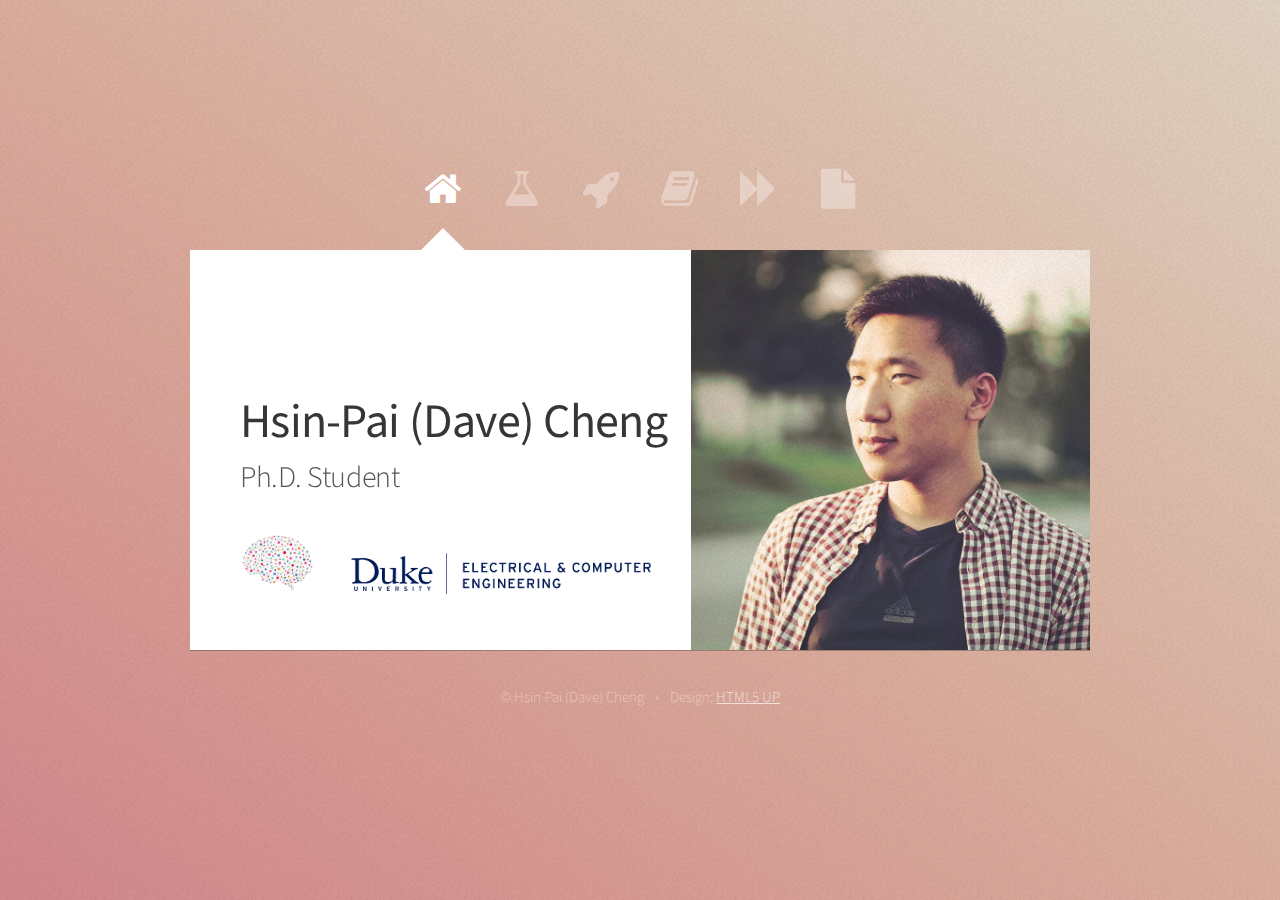
<file: index.html>
<!DOCTYPE HTML>
<!--
	Astral by HTML5 UP
	html5up.net | @ajlkn
	Free for personal and commercial use under the CCA 3.0 license (html5up.net/license)
-->
<html>
	<head>
		<title>Homepage of Hsin-Pai (Dave) Cheng</title>
		<meta charset="utf-8" />
		<meta name="viewport" content="width=device-width, initial-scale=1" />
		<!--[if lte IE 8]><script src="assets/js/ie/html5shiv.js"></script><![endif]-->
		<link rel="stylesheet" href="assets/css/main.css" />
        <noscript><link rel="stylesheet" href="assets/css/noscript.css" /></noscript>
        <link rel="stylesheet" href="https://stackpath.bootstrapcdn.com/bootstrap/4.1.3/css/bootstrap.min.css" integrity="sha384-MCw98/SFnGE8fJT3GXwEOngsV7Zt27NXFoaoApmYm81iuXoPkFOJwJ8ERdknLPMO" crossorigin="anonymous">
		<!--[if lte IE 8]><link rel="stylesheet" href="assets/css/ie8.css" /><![endif]-->
		<script>
		(function(i,s,o,g,r,a,m){i['GoogleAnalyticsObject']=r;i[r]=i[r]||function(){
			(i[r].q=i[r].q||[]).push(arguments)},i[r].l=1*new Date();a=s.createElement(o),
			m=s.getElementsByTagName(o)[0];a.async=1;a.src=g;m.parentNode.insertBefore(a,m)
		})(window,document,'script','https://www.google-analytics.com/analytics.js','ga');

		ga('create', 'UA-97664393-1', 'auto');
		ga('send', 'pageview');

		</script>
	</head>
	<body>

		<!-- Wrapper-->
			<div id="wrapper">

				<!-- Nav -->
					<nav id="nav">
						<a href="#me" class="icon fa-home active"><span>Home</span></a>
						<a href="#research" class="icon fa-flask"><span>Research</span></a>
						<a href="#competition" class="icon fa-rocket"><span>Competition</span></a>
						<a href="#pub" class="icon fa-book"><span>Publication</span></a>
						<a href="#ongoing" class="icon fa-forward"><span>Ongoing Work</span></a>
						<a href="#cv" class="icon fa-file"><span>CV</span></a>



						<!-- <a href="#" class="icon fa-twitter"><span>Twitter</span></a> -->
					</nav>

				<!-- Main -->
					<div id="main">

						<!-- Me -->
							<article id="me" class="panel">
								<header>
									<h1>Hsin-Pai (Dave) Cheng</h1>
									<p>
										Ph.D. Student
										<br>
										<br>
                                        <a href="http://cei.pratt.duke.edu" target="_blank"><img src="images/brain.png" alt="Duke Center of Evolutionary Intelligence" class="1u 12u$(mobile)" style="margin-right: 30px"></a>
                                        <a href="https://ece.duke.edu" target="_blank"><img src="images/ECE-Logo-RGB-Horizontal-Blue.png" alt="ECE, Duke University" class="4u 12u$(mobile)"></a>
									</p>
								</header>
								<a href="#research" class="jumplink pic">
									<img src="images/me.jpg" alt="" />
								</a>
							</article>

						<!-- Research -->
							<article id="research" class="panel">
								<header>
                                    <h2>News</h2>
                                    <p>
																				11/2018 - Our work on decentralized privacy preserving is accepted by NIPS'18 PPML Workshop!<br>
																				11/2018 - Our work on Compress Deep Neural Network is accepted by NIPS'18 CDNNRIA Workshop as <b>spotlight presentation</b>!<br>
                                        10/2018 - Our latest work with DNN quantization is on <a href="https://arxiv.org/pdf/1810.10351.pdf">arXiv</a>!<br>

                                    </p>
								</header>
								<header>
									<h2>Research Projects</h2>
								</header>
								<p>
                                     My research is machine learning and its applications. I am focusing on efficient deep learning on the edge, optimization algorithms for distributed machine learning, machine learning privacy and security.<br>

                                </p>
                                <br>

                            </article>

						<!-- Competition -->
							<article id="competition" class="panel">
								<header>
									<h2>Competition</h2>
								</header>
								<section>
									<div class="row">
										<div class="4u 12u$(mobile)">
											<a href="#" class="image fit"><img src="images/lpirc.jpg" alt=""></a>
										</div>
										<div class="8u 12u$(mobile)">
											<h3>Low Power Image Recognition Challenge (LPIRC) at CVPR</h3>
                                            <p>In 2017, I won the special prize of track 3 at Low Power Image Recognition Challenge (LPIRC) @ CVPR2017.</p>
                                            <p>In 2018, a direct a team of undergrads to participate LPIRC 2018 at CVPR and we won 3rd place of track 2.</p>
											<p>Our team name is newwhitecheng (which is my github username). For more details please see the <a href="https://arxiv.org/abs/1810.01732">arXiv paper</a>.</p>
										</div>
									</div>
									<div class="row">
										<div class="4u 12u$(mobile)">
											<a href="#" class="image fit"><img src="images/kaggle-logo-transparent.png" alt=""></a>
										</div>
										<div class="8u 12u$(mobile)">
											<h3>Duke Machine Learning 2018 Kaggle Competition</h3>
																						<p>When taking the class, Probabilistic Machine Learning (STA561), I won the <strong>1st</strong> place.</p>
																						<p>The score and leader board result is a available on <a href="https://www.kaggle.com/c/duke-machine-learning-2018">Kaggle website </a>.</p>
										</div>
									</div>
								</section>
							</article>

						<!-- Publication -->
							<article id="pub" class="panel">
								<h2>Publication</h2>
								<div>
                                    <h3>2018</h3>
                                    <li>
                                        <span class="badge badge-warning">Workshop</span>
                                        <b>Differentiable Fine-grained Quantization for Deep Neural Network Compression</b>
                                        <br>
                                        <p>
                                            <i class="text-info">Hsin-Pai Cheng</i>, Yuanjun Huang, Xuyang Guo, Yifei Huang, Feng Yan, Hai Li, Yiran Chen
                                            <br
                                            <i><strong>NIPS 2018</strong>  Workshop on Compact Deep Neural Networks with Industrial Applications (CDNNRIA)</i>
                                        </p>
                                    </li>
                                    <br>
                                    <li>
                                        <span class="badge badge-warning">Workshop</span>
                                        <b>LEASGD: an Efficient and Privacy-Preserving Decentralized Algorithm for Distributed Learning</b>
                                        <br>
                                        <p>
                                            <i class="text-info">Hsin-Pai Cheng</i>, Patrick Yu, Haojing Hu, Feng Yan, Shiyu Li, Hai Li and Yiran Chen
                                            <br>
                                            <i><strong>NIPS 2018</strong>  Workshop on Privacy Preserving Machine Learning (PPML)</i>
                                        </p>
                                    </li>
                                    <br>

                                    <li>
                                        <span class="badge badge-danger">Conference</span><span class="badge badge-warning">Special Session</span>
                                        <b>AdverQuil: an Efficient Adversarial Detection and Alleviation Technique for Black-Box Neuromorphic Computing Systems</b>
                                        <br>
                                        <p>
                                            <i class="text-info">Hsin-Pai Cheng</i>, Juncheng Shen, Huanrui Yang, Qing Wu, Hai L, Yiran Chen
                                            <br>
                                            <i>P24th Asia and South Pacific Design Automation Conference (ASPDAC)</i>
                                        </p>
                                    </li>

                                    <br>

								</div>
							</article>

<!--							&lt;!&ndash; Ongoing work &ndash;&gt;-->
<!--							<article id="ongoing" class="panel">-->
<!--								<header>-->
<!--									<h2>Ongoing Work</h2>-->
<!--								</header>-->
<!--								<section>-->
<!--									<div class="row">-->
<!--										<div class="4u 12u$(mobile)">-->
<!--											<a href="#" class="image fit"><img src="images/combine.png" alt=""></a>-->
<!--										</div>-->
<!--										<div class="8u 12u$(mobile)">-->
<!--											<h3>Towards Leveraging the Information of Gradientsin Optimization-based Adversarial Attack</h3>-->
<!--                      <p>By directly incorporating the gradients, we aim at reducing the search space of the optimization-based CW attack while maintaining its high attack accuracy and small distortion.</p>-->
<!--										</div>-->
<!--									</div>-->
<!--								</section>-->
<!--							</article>-->

								<!-- CV -->
									<article id="cv" class="panel">
										<object data="./cv.pdf" type="application/pdf" width="100%" height="700px">
											<iframe src="./cv.pdf" style="border: none;" width="100%" height="700px">
											This browser does not support PDFs. Please download the PDF to view it: <a href="./cv.pdf">Download PDF</a>
											</iframe>
										</object>
									</article>

					</div>


				<!-- Footer -->
					<div id="footer">
						<ul class="copyright">
							<li>&copy; Hsin-Pai (Dave) Cheng</li><li>Design: <a href="http://html5up.net">HTML5 UP</a></li>
						</ul>
					</div>

			</div>

		<!-- Scripts -->
			<script src="assets/js/jquery.min.js"></script>
			<script src="assets/js/skel.min.js"></script>
			<script src="assets/js/skel-viewport.min.js"></script>
			<script src="assets/js/util.js"></script>
			<!--[if lte IE 8]><script src="assets/js/ie/respond.min.js"></script><![endif]-->
			<script src="assets/js/main.js"></script>

	</body>
</html>
</file>
<file: assets/css/noscript.css>
/*
	Astral by HTML5 UP
	html5up.net | @ajlkn
	Free for personal and commercial use under the CCA 3.0 license (html5up.net/license)
*/

/* Wrapper */

	#wrapper {
		opacity: 1.0;
	}

/* Nav */

	#nav {
		margin-top: 4em;
	}

		#nav a {
			opacity: 1.0;
		}

			#nav a:before, #nav a:after {
				display: none;
			}

			#nav a span {
				top: 0;
				opacity: 1.0;
			}

				#nav a span:after {
					display: none;
				}

/* Panels */

	#main {
		background: none;
		box-shadow: none;
	}

	.panel {
		position: relative;
		background: #ffffff;
		box-shadow: 0px 1px 0px 0px rgba(0, 0, 0, 0.25);
	}
</file>
<file: assets/css/ie8.css>
/*
	Astral by HTML5 UP
	html5up.net | @ajlkn
	Free for personal and commercial use under the CCA 3.0 license (html5up.net/license)
*/

/* Basic */

	body {
		background-image: url("images/bg.jpg");
		background-size: cover;
		-ms-behavior: url("assets/js/ie/backgroundsize.min.htc");
	}

/* Section/Article */

	section > .last-child, section.last-child, article > .last-child, article.last-child {
		margin-bottom: 0;
	}

/* Nav */

	#nav a span {
		display: none !important;
	}

	#nav a:before {
		font-size: 1.75em;
	}
</file>
<file: assets/css/main.css>
@import url("https://fonts.googleapis.com/css?family=Source+Sans+Pro:300,400,300italic,400italic");
@import url("font-awesome.min.css");

/*
	Astral by HTML5 UP
	html5up.net | @ajlkn
	Free for personal and commercial use under the CCA 3.0 license (html5up.net/license)
*/

/* Reset */

	html, body, div, span, applet, object, iframe, h1, h2, h3, h4, h5, h6, p, blockquote, pre, a, abbr, acronym, address, big, cite, code, del, dfn, em, img, ins, kbd, q, s, samp, small, strike, strong, sub, sup, tt, var, b, u, i, center, dl, dt, dd, ol, ul, li, fieldset, form, label, legend, table, caption, tbody, tfoot, thead, tr, th, td, article, aside, canvas, details, embed, figure, figcaption, footer, header, hgroup, menu, nav, output, ruby, section, summary, time, mark, audio, video {
		margin: 0;
		padding: 0;
		border: 0;
		font-size: 100%;
		font: inherit;
		vertical-align: baseline;
	}

	article, aside, details, figcaption, figure, footer, header, hgroup, menu, nav, section {
		display: block;
	}

	body {
		line-height: 1;
	}

	ol, ul {
		list-style: none;
	}

	blockquote, q {
		quotes: none;
	}

	blockquote:before, blockquote:after, q:before, q:after {
		content: '';
		content: none;
	}

	table {
		border-collapse: collapse;
		border-spacing: 0;
	}

	body {
		-webkit-text-size-adjust: none;
	}

/* Box Model */

	*, *:before, *:after {
		-moz-box-sizing: border-box;
		-webkit-box-sizing: border-box;
		box-sizing: border-box;
	}

/* Grid */

	.row {
		border-bottom: solid 1px transparent;
		-moz-box-sizing: border-box;
		-webkit-box-sizing: border-box;
		box-sizing: border-box;
	}

	.row > * {
		float: left;
		-moz-box-sizing: border-box;
		-webkit-box-sizing: border-box;
		box-sizing: border-box;
	}

	.row:after, .row:before {
		content: '';
		display: block;
		clear: both;
		height: 0;
	}

	.row.uniform > * > :first-child {
		margin-top: 0;
	}

	.row.uniform > * > :last-child {
		margin-bottom: 0;
	}

	.row.\30 \25 > * {
		padding: 0 0 0 0px;
	}

	.row.\30 \25 {
		margin: 0 0 -1px 0px;
	}

	.row.uniform.\30 \25 > * {
		padding: 0px 0 0 0px;
	}

	.row.uniform.\30 \25 {
		margin: 0px 0 -1px 0px;
	}

	.row > * {
		padding: 0 0 0 40px;
	}

	.row {
		margin: 0 0 -1px -40px;
	}

	.row.uniform > * {
		padding: 40px 0 0 40px;
	}

	.row.uniform {
		margin: -40px 0 -1px -40px;
	}

	.row.\32 00\25 > * {
		padding: 0 0 0 80px;
	}

	.row.\32 00\25 {
		margin: 0 0 -1px -80px;
	}

	.row.uniform.\32 00\25 > * {
		padding: 80px 0 0 80px;
	}

	.row.uniform.\32 00\25 {
		margin: -80px 0 -1px -80px;
	}

	.row.\31 50\25 > * {
		padding: 0 0 0 60px;
	}

	.row.\31 50\25 {
		margin: 0 0 -1px -60px;
	}

	.row.uniform.\31 50\25 > * {
		padding: 60px 0 0 60px;
	}

	.row.uniform.\31 50\25 {
		margin: -60px 0 -1px -60px;
	}

	.row.\35 0\25 > * {
		padding: 0 0 0 20px;
	}

	.row.\35 0\25 {
		margin: 0 0 -1px -20px;
	}

	.row.uniform.\35 0\25 > * {
		padding: 20px 0 0 20px;
	}

	.row.uniform.\35 0\25 {
		margin: -20px 0 -1px -20px;
	}

	.row.\32 5\25 > * {
		padding: 0 0 0 10px;
	}

	.row.\32 5\25 {
		margin: 0 0 -1px -10px;
	}

	.row.uniform.\32 5\25 > * {
		padding: 10px 0 0 10px;
	}

	.row.uniform.\32 5\25 {
		margin: -10px 0 -1px -10px;
	}

	.\31 2u, .\31 2u\24 {
		width: 100%;
		clear: none;
		margin-left: 0;
	}

	.\31 1u, .\31 1u\24 {
		width: 91.6666666667%;
		clear: none;
		margin-left: 0;
	}

	.\31 0u, .\31 0u\24 {
		width: 83.3333333333%;
		clear: none;
		margin-left: 0;
	}

	.\39 u, .\39 u\24 {
		width: 75%;
		clear: none;
		margin-left: 0;
	}

	.\38 u, .\38 u\24 {
		width: 66.6666666667%;
		clear: none;
		margin-left: 0;
	}

	.\37 u, .\37 u\24 {
		width: 58.3333333333%;
		clear: none;
		margin-left: 0;
	}

	.\36 u, .\36 u\24 {
		width: 50%;
		clear: none;
		margin-left: 0;
	}

	.\35 u, .\35 u\24 {
		width: 41.6666666667%;
		clear: none;
		margin-left: 0;
	}

	.\34 u, .\34 u\24 {
		width: 33.3333333333%;
		clear: none;
		margin-left: 0;
	}

	.\33 u, .\33 u\24 {
		width: 25%;
		clear: none;
		margin-left: 0;
	}

	.\32 u, .\32 u\24 {
		width: 16.6666666667%;
		clear: none;
		margin-left: 0;
	}

	.\31 u, .\31 u\24 {
		width: 8.3333333333%;
		clear: none;
		margin-left: 0;
	}

	.\31 2u\24 + *,
	.\31 1u\24 + *,
	.\31 0u\24 + *,
	.\39 u\24 + *,
	.\38 u\24 + *,
	.\37 u\24 + *,
	.\36 u\24 + *,
	.\35 u\24 + *,
	.\34 u\24 + *,
	.\33 u\24 + *,
	.\32 u\24 + *,
	.\31 u\24 + * {
		clear: left;
	}

	.\-11u {
		margin-left: 91.66667%;
	}

	.\-10u {
		margin-left: 83.33333%;
	}

	.\-9u {
		margin-left: 75%;
	}

	.\-8u {
		margin-left: 66.66667%;
	}

	.\-7u {
		margin-left: 58.33333%;
	}

	.\-6u {
		margin-left: 50%;
	}

	.\-5u {
		margin-left: 41.66667%;
	}

	.\-4u {
		margin-left: 33.33333%;
	}

	.\-3u {
		margin-left: 25%;
	}

	.\-2u {
		margin-left: 16.66667%;
	}

	.\-1u {
		margin-left: 8.33333%;
	}

	@media screen and (min-width: 737px) {

		.row > * {
			padding: 25px 0 0 25px;
		}

		.row {
			margin: -25px 0 -1px -25px;
		}

		.row.uniform > * {
			padding: 25px 0 0 25px;
		}

		.row.uniform {
			margin: -25px 0 -1px -25px;
		}

		.row.\32 00\25 > * {
			padding: 50px 0 0 50px;
		}

		.row.\32 00\25 {
			margin: -50px 0 -1px -50px;
		}

		.row.uniform.\32 00\25 > * {
			padding: 50px 0 0 50px;
		}

		.row.uniform.\32 00\25 {
			margin: -50px 0 -1px -50px;
		}

		.row.\31 50\25 > * {
			padding: 37.5px 0 0 37.5px;
		}

		.row.\31 50\25 {
			margin: -37.5px 0 -1px -37.5px;
		}

		.row.uniform.\31 50\25 > * {
			padding: 37.5px 0 0 37.5px;
		}

		.row.uniform.\31 50\25 {
			margin: -37.5px 0 -1px -37.5px;
		}

		.row.\35 0\25 > * {
			padding: 12.5px 0 0 12.5px;
		}

		.row.\35 0\25 {
			margin: -12.5px 0 -1px -12.5px;
		}

		.row.uniform.\35 0\25 > * {
			padding: 12.5px 0 0 12.5px;
		}

		.row.uniform.\35 0\25 {
			margin: -12.5px 0 -1px -12.5px;
		}

		.row.\32 5\25 > * {
			padding: 6.25px 0 0 6.25px;
		}

		.row.\32 5\25 {
			margin: -6.25px 0 -1px -6.25px;
		}

		.row.uniform.\32 5\25 > * {
			padding: 6.25px 0 0 6.25px;
		}

		.row.uniform.\32 5\25 {
			margin: -6.25px 0 -1px -6.25px;
		}

		.\31 2u\28desktop\29, .\31 2u\24\28desktop\29 {
			width: 100%;
			clear: none;
			margin-left: 0;
		}

		.\31 1u\28desktop\29, .\31 1u\24\28desktop\29 {
			width: 91.6666666667%;
			clear: none;
			margin-left: 0;
		}

		.\31 0u\28desktop\29, .\31 0u\24\28desktop\29 {
			width: 83.3333333333%;
			clear: none;
			margin-left: 0;
		}

		.\39 u\28desktop\29, .\39 u\24\28desktop\29 {
			width: 75%;
			clear: none;
			margin-left: 0;
		}

		.\38 u\28desktop\29, .\38 u\24\28desktop\29 {
			width: 66.6666666667%;
			clear: none;
			margin-left: 0;
		}

		.\37 u\28desktop\29, .\37 u\24\28desktop\29 {
			width: 58.3333333333%;
			clear: none;
			margin-left: 0;
		}

		.\36 u\28desktop\29, .\36 u\24\28desktop\29 {
			width: 50%;
			clear: none;
			margin-left: 0;
		}

		.\35 u\28desktop\29, .\35 u\24\28desktop\29 {
			width: 41.6666666667%;
			clear: none;
			margin-left: 0;
		}

		.\34 u\28desktop\29, .\34 u\24\28desktop\29 {
			width: 33.3333333333%;
			clear: none;
			margin-left: 0;
		}

		.\33 u\28desktop\29, .\33 u\24\28desktop\29 {
			width: 25%;
			clear: none;
			margin-left: 0;
		}

		.\32 u\28desktop\29, .\32 u\24\28desktop\29 {
			width: 16.6666666667%;
			clear: none;
			margin-left: 0;
		}

		.\31 u\28desktop\29, .\31 u\24\28desktop\29 {
			width: 8.3333333333%;
			clear: none;
			margin-left: 0;
		}

		.\31 2u\24\28desktop\29 + *,
		.\31 1u\24\28desktop\29 + *,
		.\31 0u\24\28desktop\29 + *,
		.\39 u\24\28desktop\29 + *,
		.\38 u\24\28desktop\29 + *,
		.\37 u\24\28desktop\29 + *,
		.\36 u\24\28desktop\29 + *,
		.\35 u\24\28desktop\29 + *,
		.\34 u\24\28desktop\29 + *,
		.\33 u\24\28desktop\29 + *,
		.\32 u\24\28desktop\29 + *,
		.\31 u\24\28desktop\29 + * {
			clear: left;
		}

		.\-11u\28desktop\29 {
			margin-left: 91.66667%;
		}

		.\-10u\28desktop\29 {
			margin-left: 83.33333%;
		}

		.\-9u\28desktop\29 {
			margin-left: 75%;
		}

		.\-8u\28desktop\29 {
			margin-left: 66.66667%;
		}

		.\-7u\28desktop\29 {
			margin-left: 58.33333%;
		}

		.\-6u\28desktop\29 {
			margin-left: 50%;
		}

		.\-5u\28desktop\29 {
			margin-left: 41.66667%;
		}

		.\-4u\28desktop\29 {
			margin-left: 33.33333%;
		}

		.\-3u\28desktop\29 {
			margin-left: 25%;
		}

		.\-2u\28desktop\29 {
			margin-left: 16.66667%;
		}

		.\-1u\28desktop\29 {
			margin-left: 8.33333%;
		}

	}

	@media screen and (max-width: 736px) {

		.row > * {
			padding: 15px 0 0 15px;
		}

		.row {
			margin: -15px 0 -1px -15px;
		}

		.row.uniform > * {
			padding: 15px 0 0 15px;
		}

		.row.uniform {
			margin: -15px 0 -1px -15px;
		}

		.row.\32 00\25 > * {
			padding: 30px 0 0 30px;
		}

		.row.\32 00\25 {
			margin: -30px 0 -1px -30px;
		}

		.row.uniform.\32 00\25 > * {
			padding: 30px 0 0 30px;
		}

		.row.uniform.\32 00\25 {
			margin: -30px 0 -1px -30px;
		}

		.row.\31 50\25 > * {
			padding: 22.5px 0 0 22.5px;
		}

		.row.\31 50\25 {
			margin: -22.5px 0 -1px -22.5px;
		}

		.row.uniform.\31 50\25 > * {
			padding: 22.5px 0 0 22.5px;
		}

		.row.uniform.\31 50\25 {
			margin: -22.5px 0 -1px -22.5px;
		}

		.row.\35 0\25 > * {
			padding: 7.5px 0 0 7.5px;
		}

		.row.\35 0\25 {
			margin: -7.5px 0 -1px -7.5px;
		}

		.row.uniform.\35 0\25 > * {
			padding: 7.5px 0 0 7.5px;
		}

		.row.uniform.\35 0\25 {
			margin: -7.5px 0 -1px -7.5px;
		}

		.row.\32 5\25 > * {
			padding: 3.75px 0 0 3.75px;
		}

		.row.\32 5\25 {
			margin: -3.75px 0 -1px -3.75px;
		}

		.row.uniform.\32 5\25 > * {
			padding: 3.75px 0 0 3.75px;
		}

		.row.uniform.\32 5\25 {
			margin: -3.75px 0 -1px -3.75px;
		}

		.\31 2u\28mobile\29, .\31 2u\24\28mobile\29 {
			width: 100%;
			clear: none;
			margin-left: 0;
		}

		.\31 1u\28mobile\29, .\31 1u\24\28mobile\29 {
			width: 91.6666666667%;
			clear: none;
			margin-left: 0;
		}

		.\31 0u\28mobile\29, .\31 0u\24\28mobile\29 {
			width: 83.3333333333%;
			clear: none;
			margin-left: 0;
		}

		.\39 u\28mobile\29, .\39 u\24\28mobile\29 {
			width: 75%;
			clear: none;
			margin-left: 0;
		}

		.\38 u\28mobile\29, .\38 u\24\28mobile\29 {
			width: 66.6666666667%;
			clear: none;
			margin-left: 0;
		}

		.\37 u\28mobile\29, .\37 u\24\28mobile\29 {
			width: 58.3333333333%;
			clear: none;
			margin-left: 0;
		}

		.\36 u\28mobile\29, .\36 u\24\28mobile\29 {
			width: 50%;
			clear: none;
			margin-left: 0;
		}

		.\35 u\28mobile\29, .\35 u\24\28mobile\29 {
			width: 41.6666666667%;
			clear: none;
			margin-left: 0;
		}

		.\34 u\28mobile\29, .\34 u\24\28mobile\29 {
			width: 33.3333333333%;
			clear: none;
			margin-left: 0;
		}

		.\33 u\28mobile\29, .\33 u\24\28mobile\29 {
			width: 25%;
			clear: none;
			margin-left: 0;
		}

		.\32 u\28mobile\29, .\32 u\24\28mobile\29 {
			width: 16.6666666667%;
			clear: none;
			margin-left: 0;
		}

		.\31 u\28mobile\29, .\31 u\24\28mobile\29 {
			width: 8.3333333333%;
			clear: none;
			margin-left: 0;
		}

		.\31 2u\24\28mobile\29 + *,
		.\31 1u\24\28mobile\29 + *,
		.\31 0u\24\28mobile\29 + *,
		.\39 u\24\28mobile\29 + *,
		.\38 u\24\28mobile\29 + *,
		.\37 u\24\28mobile\29 + *,
		.\36 u\24\28mobile\29 + *,
		.\35 u\24\28mobile\29 + *,
		.\34 u\24\28mobile\29 + *,
		.\33 u\24\28mobile\29 + *,
		.\32 u\24\28mobile\29 + *,
		.\31 u\24\28mobile\29 + * {
			clear: left;
		}

		.\-11u\28mobile\29 {
			margin-left: 91.66667%;
		}

		.\-10u\28mobile\29 {
			margin-left: 83.33333%;
		}

		.\-9u\28mobile\29 {
			margin-left: 75%;
		}

		.\-8u\28mobile\29 {
			margin-left: 66.66667%;
		}

		.\-7u\28mobile\29 {
			margin-left: 58.33333%;
		}

		.\-6u\28mobile\29 {
			margin-left: 50%;
		}

		.\-5u\28mobile\29 {
			margin-left: 41.66667%;
		}

		.\-4u\28mobile\29 {
			margin-left: 33.33333%;
		}

		.\-3u\28mobile\29 {
			margin-left: 25%;
		}

		.\-2u\28mobile\29 {
			margin-left: 16.66667%;
		}

		.\-1u\28mobile\29 {
			margin-left: 8.33333%;
		}

	}

/* Basic */

	body {
		background-image: url("images/overlay.png"), linear-gradient(to right top, #d1878d, #d79a92, #daad9d, #ddbfad, #e0d1c1);
		background-repeat: repeat, no-repeat;
		background-size: auto, 100% 100%;
		font-family: 'Source Sans Pro', sans-serif;
		font-weight: 300;
		color: #777777;
	}

		body.is-loading *, body.is-loading *:before, body.is-loading *:after {
			-moz-transition: none !important;
			-webkit-transition: none !important;
			-ms-transition: none !important;
			transition: none !important;
			-moz-animation: none !important;
			-webkit-animation: none !important;
			-ms-animation: none !important;
			animation: none !important;
		}

	input, textarea, select {
		font-family: 'Source Sans Pro', sans-serif;
		font-weight: 300;
		color: #777777;
	}

	strong, b, h1, h2, h3, h4, h5, h6 {
		font-weight: 400;
		color: #363636;
	}

	blockquote {
		border-left: solid 0.5em #ddd;
		padding: 1em 0 1em 2em;
		font-style: italic;
	}

	em, i {
		font-style: italic;
	}

	hr {
		border: 0;
		border-top: solid 1px #ddd;
		padding: 1.5em 0 0 0;
		margin: 1.75em 0 0 0;
	}

	sub {
		position: relative;
		top: 0.5em;
		font-size: 0.8em;
	}

	sup {
		position: relative;
		top: -0.5em;
		font-size: 0.8em;
	}

	br.clear {
		clear: both;
	}

	p, ul, ol, dl, table, blockquote, form {
		margin-bottom: 2em;
	}

/* Table */

	table {
		width: 100%;
	}

		table.default tbody tr {
			border-bottom: solid 1px #f4f4f4;
		}

		table.default td {
			padding: 0.5em 1em 0.5em 1em;
		}

		table.default th {
			text-align: left;
			font-weight: 400;
			padding: 0.5em 1em 0.5em 1em;
		}

		table.default thead {
			border-bottom: solid 2px #f4f4f4;
		}

/* Form */

	form label {
		display: block;
		font-weight: 400;
		color: #363636;
		margin: 0 0 1em 0;
	}

	form input[type="text"],
	form input[type="email"],
	form input[type="password"],
	form select,
	form textarea {
		-webkit-appearance: none;
		border: 0;
		background: #f4f4f4;
		padding: 0.75em;
		width: 100%;
		-moz-transition: background-color .25s ease-in-out;
		-webkit-transition: background-color .25s ease-in-out;
		-ms-transition: background-color .25s ease-in-out;
		transition: background-color .25s ease-in-out;
	}

		form input[type="text"]:focus,
		form input[type="email"]:focus,
		form input[type="password"]:focus,
		form select:focus,
		form textarea:focus {
			background: #f8f8f8;
		}

	form input[type="text"],
	form input[type="email"],
	form input[type="password"],
	form select {
		line-height: 1.35em;
	}

	form ::-webkit-input-placeholder {
		color: #999;
	}

	form :-moz-placeholder {
		color: #999;
	}

	form ::-moz-placeholder {
		color: #999;
	}

	form :-ms-input-placeholder {
		color: #999;
	}

/* Section/Article */

	section, article {
		margin-bottom: 10em;
	}

		section > :last-child, section:last-child, article > :last-child, article:last-child {
			margin-bottom: 0;
        }

	header > p {
		color: #555555;
	}

/* Image */

	.image {
		display: inline-block;
	}

		.image img {
			display: block;
			width: 100%;
		}

		.image.fit {
			display: block;
			width: 100%;
		}

		.image.featured {
			display: block;
			width: 100%;
			margin: 0 0 2em 0;
		}

		.image.left {
			float: left;
			margin: 0 2em 2em 0;
		}

		.image.centered {
			display: block;
			margin: 0 0 2em 0;
		}

			.image.centered img {
				margin: 0 auto;
				width: auto;
			}

/* Button */

	input[type="button"],
	input[type="submit"],
	input[type="reset"],
	button,
	.button {
		-webkit-appearance: none;
		display: inline-block;
		background-color: #222222;
		color: #ffffff;
		border: 0;
		cursor: pointer;
		outline: 0;
		-moz-transition: background-color .25s ease-in-out;
		-webkit-transition: background-color .25s ease-in-out;
		-ms-transition: background-color .25s ease-in-out;
		transition: background-color .25s ease-in-out;
	}

		input[type="button"]:hover,
		input[type="submit"]:hover,
		input[type="reset"]:hover,
		button:hover,
		.button:hover {
			background-color: #333333;
		}

		input[type="button"]:active,
		input[type="submit"]:active,
		input[type="reset"]:active,
		button:active,
		.button:active {
			background-color: #444444;
		}

		input[type="button"].alt,
		input[type="submit"].alt,
		input[type="reset"].alt,
		button.alt,
		.button.alt {
			background-color: #777777;
		}

			input[type="button"].alt:hover,
			input[type="submit"].alt:hover,
			input[type="reset"].alt:hover,
			button.alt:hover,
			.button.alt:hover {
				background-color: #888888;
			}

			input[type="button"].alt:active,
			input[type="submit"].alt:active,
			input[type="reset"].alt:active,
			button.alt:active,
			.button.alt:active {
				background-color: #999999;
			}

/* List */

	ul.default {
		list-style: disc;
		padding-left: 1em;
	}

		ul.default li {
			padding-left: 0.5em;
		}

	ul.actions li {
		display: inline-block;
		margin-left: 0.5em;
	}

		ul.actions li:first-child {
			margin-left: 0;
		}

	ol.default {
		list-style: decimal;
		padding-left: 1.25em;
	}

		ol.default li {
			padding-left: 0.25em;
		}

/* Icons */

	.icon {
		position: relative;
		text-decoration: none;
	}

		.icon:before {
			-moz-osx-font-smoothing: grayscale;
			-webkit-font-smoothing: antialiased;
			font-family: FontAwesome;
			font-style: normal;
			font-weight: normal;
			text-transform: none !important;
		}

		.icon > .label {
			display: none;
		}

/* Nav */

	#nav a {
		position: relative;
		display: inline-block;
		color: #ffffff;
		width: 1em;
		height: 1em;
		line-height: 0.9em;
	}

		#nav a.icon:before {
			padding-right: 0;
		}

/* Panels */

	#main {
		position: relative;
		overflow: hidden;
	}

	.panel {
		position: relative;
	}

/* Me */

	#me .pic {
		position: relative;
		display: block;
	}

		#me .pic:before {
			content: '';
			position: absolute;
			top: 0;
			left: 0;
			background: url("images/overlay.png");
			width: 100%;
			height: 100%;
			z-index: 1;
		}

/* Publication */
	#pub h3 {
		margin-top: 20px;
	}

	#pub p {
		margin-left: 5px;
		margin-top: 0;
		margin-bottom: 5px;
	}

/* Footer */

	#footer {
		color: #ccc;
		color: rgba(255, 255, 255, 0.45);
	}

		#footer a {
			color: #ddd;
			color: rgba(255, 255, 255, 0.65);
			-moz-transition: color .25s ease-in-out;
			-webkit-transition: color .25s ease-in-out;
			-ms-transition: color .25s ease-in-out;
			transition: color .25s ease-in-out;
		}

			#footer a:hover {
				color: white;
			}

		#footer .copyright li {
			display: inline-block;
		}

			#footer .copyright li:before {
				display: inline;
				content: '\2022';
				opacity: 0.5;
				padding: 0 0.75em 0 0.75em;
			}

			#footer .copyright li:first-child:before {
				display: none;
			}

/* Desktop */

	@media screen and (min-width: 737px) {

		/* Basic */

			html {
				min-width: 100%;
				min-height: 100%;
			}

			body {
				width: 100%;
				min-width: 1000px;
				min-height: 100%;
				overflow-y: scroll;
				background-attachment: fixed;
				font-size: 14pt;
				line-height: 1.75em;
			}

			input, textarea, select {
				font-size: 14pt;
				line-height: 1.75em;
			}

			h1 {
				font-size: 2.4em;
				letter-spacing: -0.015em;
			}

			h2 {
				font-size: 1.8em;
				letter-spacing: -0.015em;
			}

			h3, h4, h5, h6 {
				font-size: 1.25em;
				letter-spacing: -0.015em;
			}

		/* Section/Article */

			header {
				margin: 0 0 1.5em 0;
			}

				header > p {
					margin: 0.5em 0 0 0;
				}

		/* Button */

			input[type="button"],
			input[type="submit"],
			input[type="reset"],
			button,
			.button {
				padding: 0.7em 1.5em 0.7em 1.5em;
			}

				input[type="button"].small,
				input[type="submit"].small,
				input[type="reset"].small,
				button.small,
				.button.small {
					font-size: 0.75em;
				}

				input[type="button"].big,
				input[type="submit"].big,
				input[type="reset"].big,
				button.big,
				.button.big {
					font-size: 1.25em;
					padding: 0.5em 1.25em 0.5em 1.25em;
				}

				input[type="button"].huge,
				input[type="submit"].huge,
				input[type="reset"].huge,
				button.huge,
				.button.huge {
					font-size: 1.5em;
					padding: 0.5em 1.25em 0.5em 1.25em;
				}

		/* Wrapper */

			#wrapper {
				width: 45em;
				margin: 0 auto;
				opacity: 0.00001;
			}

				#wrapper.tall {
					padding-bottom: 6em;
				}

		/* Nav */

			#nav {
				text-align: center;
				height: 4.25em;
				cursor: default;
			}

				#nav a {
					font-size: 2.5em;
					margin: 0 0.25em 0 0.25em;
					opacity: 0.35;
					outline: 0;
					-moz-transition: opacity .25s ease-in-out;
					-webkit-transition: opacity .25s ease-in-out;
					-ms-transition: opacity .25s ease-in-out;
					transition: opacity .25s ease-in-out;
				}

					#nav a:before {
						font-size: 0.8em;
					}

					#nav a:after {
						content: '';
						display: block;
						position: absolute;
						left: 50%;
						bottom: -0.75em;
						margin-left: -0.5em;
						border-bottom: solid 0em #ffffff;
						border-left: solid 0.5em transparent;
						border-right: solid 0.5em transparent;
						-moz-transition: border-bottom-width .25s ease-in-out;
						-webkit-transition: border-bottom-width .25s ease-in-out;
						-ms-transition: border-bottom-width .25s ease-in-out;
						transition: border-bottom-width .25s ease-in-out;
					}

					#nav a span {
						display: block;
						position: absolute;
						background: #222222;
						color: #ffffff;
						top: -2.75em;
						font-size: 0.3em;
						height: 2.25em;
						line-height: 2.25em;
						left: 50%;
						opacity: 0;
						-moz-transition: opacity .25s ease-in-out;
						-webkit-transition: opacity .25s ease-in-out;
						-ms-transition: opacity .25s ease-in-out;
						transition: opacity .25s ease-in-out;
						width: 5.5em;
						margin-left: -2.75em;
					}

						#nav a span:after {
							content: '';
							display: block;
							position: absolute;
							bottom: -0.4em;
							left: 50%;
							margin-left: -0.6em;
							border-top: solid 0.6em #222222;
							border-left: solid 0.6em transparent;
							border-right: solid 0.6em transparent;
						}

					#nav a:hover {
						opacity: 1.0;
					}

						#nav a:hover span {
							opacity: 1.0;
						}

					#nav a.active {
						opacity: 1.0;
					}

						#nav a.active:after {
							border-bottom-width: 0.5em;
						}

		/* Panels */

			#main {
				width: 45em;
				background: #ffffff;
				box-shadow: 0px 1px 0px 0px rgba(0, 0, 0, 0.25);
			}

			.panel {
				padding: 3.5em 2.5em 3.5em 2.5em;
				position: absolute;
				top: 0;
				left: 0;
				width: 45em;
			}

		/* Me */

			#me {
				padding: 0;
				height: 20em;
			}

				#me .pic {
					display: block;
					position: absolute;
					right: -1px;
					top: 0;
					height: 100%;
					text-decoration: none;
				}

					#me .pic img {
						position: relative;
						display: block;
						height: 100%;
					}

					#me .pic .arrow {
						display: block;
						position: absolute;
						right: 0;
						top: 50%;
						margin-top: -1.375em;
						width: 2.75em;
						height: 2.75em;
						background: #000;
						background: rgba(0, 0, 0, 0.75);
						color: #ffffff;
						text-align: center;
						line-height: 2.75em;
						font-size: 1.5em;
						z-index: 1;
						-moz-transition: width .15s ease-in-out, padding-right .15s ease-in-out;
						-webkit-transition: width .15s ease-in-out, padding-right .15s ease-in-out;
						-ms-transition: width .15s ease-in-out, padding-right .15s ease-in-out;
						transition: width .15s ease-in-out, padding-right .15s ease-in-out;
					}

						#me .pic .arrow:before {
							position: relative;
							padding-right: 0;
							top: 0.125em;
						}

						#me .pic .arrow span {
							display: block;
							text-indent: -9999px;
						}

					#me .pic:hover .arrow {
						width: 3em;
						padding-right: 0.25em;
					}

				#me header {
					position: absolute;
					left: 0;
					top: 0;
					width: 100%;
					height: 100%;
					margin-left: 2.5em;
				}

					#me header > h1 {
						position: absolute;
						left: 0;
						bottom: 52.5%;
						margin: 0;
					}

					#me header > p {
						position: absolute;
						left: 0;
						top: 52.5%;
						font-size: 1.5em;
						letter-spacing: -0.015em;
						margin-top: 0;
					}

		/* Footer */

			#footer {
				text-align: center;
				padding: 2em 0 0 0;
				font-size: 0.75em;
			}

	}

/* Mobile */

	@media screen and (max-width: 736px) {

		/* Basic */

			body, input, textarea, select {
				font-size: 11pt;
				line-height: 1.75em;
			}

			h1, h2 {
				font-size: 1.75em;
				letter-spacing: -0.025em;
			}

			h3, h4, h5, h6 {
				font-size: 1.25em;
				letter-spacing: -0.025em;
			}

		/* Section/Article */

			header {
				margin: 0 0 1.5em 0;
			}

				header > p {
					margin: 0.5em 0 0 0;
				}

		/* Table */

			table.style1 {
				overflow-x: scroll;
			}

		/* List */

			ul.actions li {
				display: block;
				margin: 0.5em 0 0 0;
			}

				ul.actions li:first-child {
					margin-top: 0;
				}

		/* Button */

			input[type="button"],
			input[type="submit"],
			input[type="reset"],
			button,
			.button {
				display: block;
				width: 100%;
				padding: 0.75em 0 0.75em 0;
				text-align: center;
			}

		/* Wrapper */

			#wrapper {
				padding: 7px;
			}

		/* Nav */

			#nav {
				text-align: center;
				margin: 6px 0 8px 0;
			}

				#nav a {
					font-size: 2em;
					opacity: 0.5;
					outline: 0;
					width: 1.5em;
					height: 1.5em;
					line-height: 1.35em;
					margin: 0 0.25em 0 0.25em;
				}

					#nav a:active {
						opacity: 1.0;
					}

					#nav a span {
						display: none;
					}

		/* Panels */

			#main {
				background: none;
			}

			.panel {
				padding: 15px 15px 15px 15px;
				margin: 0 0 7px 0;
				background: #ffffff;
				box-shadow: 0px 1px 0px 0px rgba(0, 0, 0, 0.25);
			}

				.panel header {
					padding-top: 1em;
				}

		/* Me */

			#me .pic {
				width: 100%;
			}

				#me .pic img {
					display: block;
					width: 100%;
				}

				#me .pic .arrow {
					display: none;
				}

			#me header {
				text-align: center;
			}

				#me header > h1 {
					font-size: 2.15em;
					letter-spacing: -0.025em;
				}

				#me header > p {
					font-size: 1.25em;
				}

		/* Footer */

			#footer {
				text-align: center;
				padding: 2em 0 0 0;
				font-size: 0.85em;
			}

				#footer .copyright li {
					display: block;
				}

					#footer .copyright li:before {
						display: none;
					}

	}
</file>
